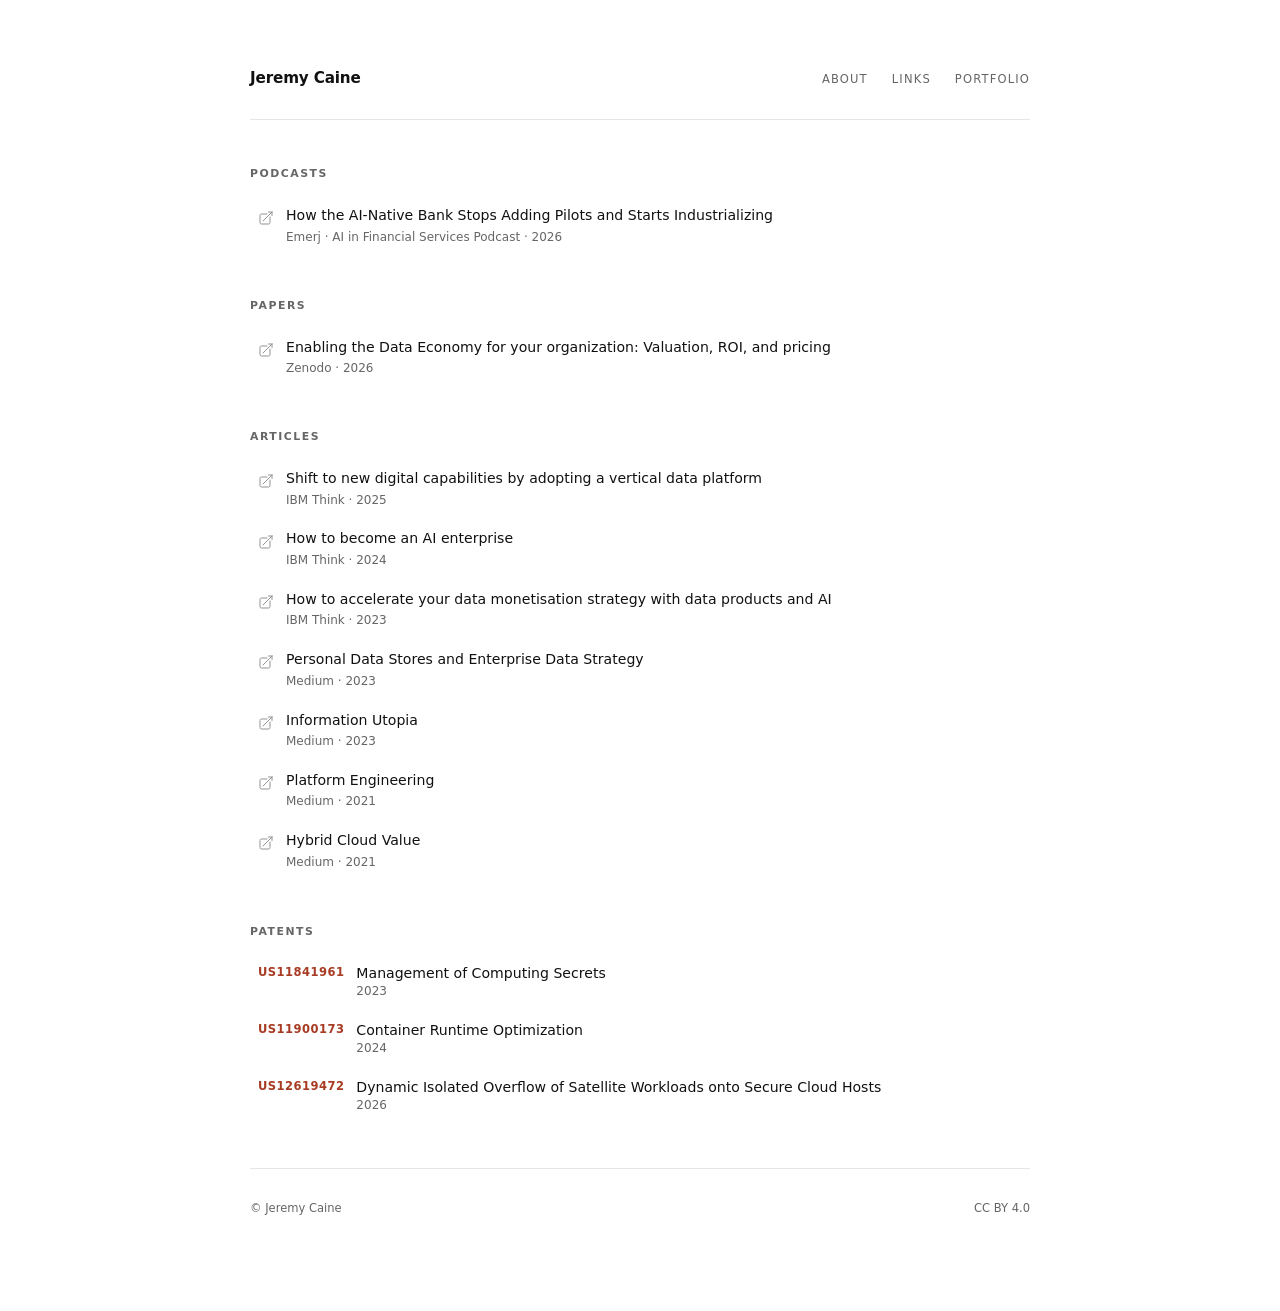
<file: portfolio.html>
<!DOCTYPE html>
<html lang="en">
<head>
  <meta charset="UTF-8" />
  <meta name="viewport" content="width=device-width, initial-scale=1.0" />
  <title>Portfolio – Jeremy Caine</title>
  <link rel="stylesheet" href="styles.css" />
</head>
<body>

<nav aria-label="Skip navigation">
  <a class="skip-link" href="#main-content">Skip to content</a>
</nav>

<span id="new-tab-desc" class="sr-only">opens in new tab</span>

<main class="page" id="main-content">

  <header class="page-header">
    <a class="home-link" href="/">Jeremy Caine</a>
    <nav>
      <ul>
        <li><a href="/#about">About</a></li>
        <li><a href="/#links">Links</a></li>
        <li><a href="portfolio.html">Portfolio</a></li>
      </ul>
    </nav>
  </header>

  <section id="podcasts">
    <h1 class="section-label">Podcasts</h1>
    <ul class="links">

      <li>
        <a href="https://aiandbanking.libsyn.com/how-the-ai-native-bank-stops-adding-pilots-and-starts-industrializing-with-jeremy-caine-of-ibm" target="_blank" rel="noopener" aria-describedby="new-tab-desc">
          <svg class="link-icon" viewBox="0 0 24 24" fill="none" stroke="currentColor" stroke-width="1.5" aria-hidden="true">
            <path stroke-linecap="round" stroke-linejoin="round" d="M13.5 6H5.25A2.25 2.25 0 003 8.25v10.5A2.25 2.25 0 005.25 21h10.5A2.25 2.25 0 0018 18.75V10.5m-10.5 6L21 3m0 0h-5.25M21 3v5.25"/>
          </svg>
          <span class="link-label">How the AI-Native Bank Stops Adding Pilots and Starts Industrializing</span>
          <span class="link-desc">Emerj · AI in Financial Services Podcast · 2026</span>
        </a>
      </li>
    </ul>
  </section>

  <section id="papers">
    <h1 class="section-label">Papers</h1>
    <ul class="links">

      <li>
        <a href="https://zenodo.org/records/24410019" target="_blank" rel="noopener" aria-describedby="new-tab-desc">
          <svg class="link-icon" viewBox="0 0 24 24" fill="none" stroke="currentColor" stroke-width="1.5" aria-hidden="true">
            <path stroke-linecap="round" stroke-linejoin="round" d="M13.5 6H5.25A2.25 2.25 0 003 8.25v10.5A2.25 2.25 0 005.25 21h10.5A2.25 2.25 0 0018 18.75V10.5m-10.5 6L21 3m0 0h-5.25M21 3v5.25"/>
          </svg>
          <span class="link-label">Enabling the Data Economy for your organization: Valuation, ROI, and pricing</span>
          <span class="link-desc">Zenodo · 2026</span>
        </a>
      </li>
    </ul>
  </section>

  <section id="articles">
    <h1 class="section-label">Articles</h1>
    <ul class="links">

      <li>
        <a href="https://www.ibm.com/think/insights/unlock-new-capabilities-adopt-vertical-data-platform" target="_blank" rel="noopener" aria-describedby="new-tab-desc">
          <svg class="link-icon" viewBox="0 0 24 24" fill="none" stroke="currentColor" stroke-width="1.5" aria-hidden="true">
            <path stroke-linecap="round" stroke-linejoin="round" d="M13.5 6H5.25A2.25 2.25 0 003 8.25v10.5A2.25 2.25 0 005.25 21h10.5A2.25 2.25 0 0018 18.75V10.5m-10.5 6L21 3m0 0h-5.25M21 3v5.25"/>
          </svg>
          <span class="link-label">Shift to new digital capabilities by adopting a vertical data platform</span>
          <span class="link-desc">IBM Think · 2025</span>
        </a>
      </li>

      <li>
        <a href="https://www.ibm.com/blog/how-to-become-an-ai-enterprise/" target="_blank" rel="noopener" aria-describedby="new-tab-desc">
          <svg class="link-icon" viewBox="0 0 24 24" fill="none" stroke="currentColor" stroke-width="1.5" aria-hidden="true">
            <path stroke-linecap="round" stroke-linejoin="round" d="M13.5 6H5.25A2.25 2.25 0 003 8.25v10.5A2.25 2.25 0 005.25 21h10.5A2.25 2.25 0 0018 18.75V10.5m-10.5 6L21 3m0 0h-5.25M21 3v5.25"/>
          </svg>
          <span class="link-label">How to become an AI enterprise</span>
          <span class="link-desc">IBM Think · 2024</span>
        </a>
      </li>

      <li>
        <a href="https://www.ibm.com/blog/how-to-accelerate-your-data-monetization-strategy-with-data-products-and-ai/" target="_blank" rel="noopener" aria-describedby="new-tab-desc">
          <svg class="link-icon" viewBox="0 0 24 24" fill="none" stroke="currentColor" stroke-width="1.5" aria-hidden="true">
            <path stroke-linecap="round" stroke-linejoin="round" d="M13.5 6H5.25A2.25 2.25 0 003 8.25v10.5A2.25 2.25 0 005.25 21h10.5A2.25 2.25 0 0018 18.75V10.5m-10.5 6L21 3m0 0h-5.25M21 3v5.25"/>
          </svg>
          <span class="link-label">How to accelerate your data monetisation strategy with data products and AI</span>
          <span class="link-desc">IBM Think · 2023</span>
        </a>
      </li>

      <li>
        <a href="https://medium.com/technology-futures/the-impact-of-personal-data-stores-on-enterprise-data-and-ai-strategy-68d2426a89e7" target="_blank" rel="noopener" aria-describedby="new-tab-desc">
          <svg class="link-icon" viewBox="0 0 24 24" fill="none" stroke="currentColor" stroke-width="1.5" aria-hidden="true">
            <path stroke-linecap="round" stroke-linejoin="round" d="M13.5 6H5.25A2.25 2.25 0 003 8.25v10.5A2.25 2.25 0 005.25 21h10.5A2.25 2.25 0 0018 18.75V10.5m-10.5 6L21 3m0 0h-5.25M21 3v5.25"/>
          </svg>
          <span class="link-label">Personal Data Stores and Enterprise Data Strategy</span>
          <span class="link-desc">Medium · 2023</span>
        </a>
      </li>

      <li>
        <a href="https://medium.com/technology-futures/how-can-we-fix-the-web-and-achieve-information-utopia-8efa6ae9f791" target="_blank" rel="noopener" aria-describedby="new-tab-desc">
          <svg class="link-icon" viewBox="0 0 24 24" fill="none" stroke="currentColor" stroke-width="1.5" aria-hidden="true">
            <path stroke-linecap="round" stroke-linejoin="round" d="M13.5 6H5.25A2.25 2.25 0 003 8.25v10.5A2.25 2.25 0 005.25 21h10.5A2.25 2.25 0 0018 18.75V10.5m-10.5 6L21 3m0 0h-5.25M21 3v5.25"/>
          </svg>
          <span class="link-label">Information Utopia</span>
          <span class="link-desc">Medium · 2023</span>
        </a>
      </li>

      <li>
        <a href="https://medium.com/hybrid-cloud-engineering/how-to-design-a-platform-engineering-capability-to-deliver-hybrid-cloud-value-at-scale-82ec7aada711" target="_blank" rel="noopener" aria-describedby="new-tab-desc">
          <svg class="link-icon" viewBox="0 0 24 24" fill="none" stroke="currentColor" stroke-width="1.5" aria-hidden="true">
            <path stroke-linecap="round" stroke-linejoin="round" d="M13.5 6H5.25A2.25 2.25 0 003 8.25v10.5A2.25 2.25 0 005.25 21h10.5A2.25 2.25 0 0018 18.75V10.5m-10.5 6L21 3m0 0h-5.25M21 3v5.25"/>
          </svg>
          <span class="link-label">Platform Engineering</span>
          <span class="link-desc">Medium · 2021</span>
        </a>
      </li>

      <li>
        <a href="https://medium.com/hybrid-cloud-engineering/achieving-the-value-of-hybrid-cloud-6aa5b438d7" target="_blank" rel="noopener" aria-describedby="new-tab-desc">
          <svg class="link-icon" viewBox="0 0 24 24" fill="none" stroke="currentColor" stroke-width="1.5" aria-hidden="true">
            <path stroke-linecap="round" stroke-linejoin="round" d="M13.5 6H5.25A2.25 2.25 0 003 8.25v10.5A2.25 2.25 0 005.25 21h10.5A2.25 2.25 0 0018 18.75V10.5m-10.5 6L21 3m0 0h-5.25M21 3v5.25"/>
          </svg>
          <span class="link-label">Hybrid Cloud Value</span>
          <span class="link-desc">Medium · 2021</span>
        </a>
      </li>

    </ul>
  </section>
  
  <section id="patents">
    <h2 class="section-label">Patents</h2>
    <ul class="links">

      <li>
        <a href="https://patents.google.com/patent/US11841961" target="_blank" rel="noopener" aria-describedby="new-tab-desc">
          <span class="patent-num">US11841961</span>
          <span class="link-label">Management of Computing Secrets</span>
          <span class="link-desc">2023</span>
        </a>
      </li>

      <li>
        <a href="https://patents.google.com/patent/US11900173" target="_blank" rel="noopener" aria-describedby="new-tab-desc">
          <span class="patent-num">US11900173</span>
          <span class="link-label">Container Runtime Optimization</span>
          <span class="link-desc">2024</span>
        </a>
      </li>

      <li>
        <a href="https://patents.google.com/patent/US12619472" target="_blank" rel="noopener" aria-describedby="new-tab-desc">
          <span class="patent-num">US12619472</span>
          <span class="link-label">Dynamic Isolated Overflow of Satellite Workloads onto Secure Cloud Hosts</span>
          <span class="link-desc">2026</span>
        </a>
      </li>

    </ul>
  </section>

  <footer>
    <span>&copy; Jeremy Caine</span>
    <a href="https://creativecommons.org/licenses/by/4.0/" target="_blank" rel="license noopener" aria-describedby="new-tab-desc">CC BY 4.0</a>
  </footer>

</main>
</body>
</html>
</file>
<file: styles.css>
:root {
  --ink:      #111111;
  --paper:    #ffffff;
  --accent:   #a83b23;
  --muted:    #666666;
  --rule:     #e5e5e5;
  --hover-bg: #f5f5f5;
}

@media (prefers-color-scheme: dark) {
  :root {
    --ink:      #f0f0f0;
    --paper:    #111111;
    --accent:   #d95f42;
    --muted:    #999999;
    --rule:     #2a2a2a;
    --hover-bg: #1a1a1a;
  }
}

*, *::before, *::after { box-sizing: border-box; margin: 0; padding: 0; }

html { font-size: 16px; scroll-behavior: smooth; }

/* ── Screen-reader only ───────────────────────────────── */
.sr-only {
  position: absolute;
  width: 1px;
  height: 1px;
  padding: 0;
  margin: -1px;
  overflow: hidden;
  clip: rect(0, 0, 0, 0);
  white-space: nowrap;
  border: 0;
}

/* ── Skip link ────────────────────────────────────────── */
.skip-link {
  position: absolute;
  top: -100%;
  left: 1rem;
  padding: .5rem 1rem;
  background: var(--ink);
  color: var(--paper);
  font-size: .78rem;
  border-radius: 0 0 4px 4px;
  z-index: 100;
  text-decoration: none;
  transition: top .15s;
}
.skip-link:focus { top: 0; }

body {
  background: var(--paper);
  color: var(--ink);
  font-family: system-ui, -apple-system, BlinkMacSystemFont, 'Segoe UI', Arial, sans-serif;
  font-weight: 400;
  min-height: 100vh;
  padding: 0 1.5rem;
  display: flex;
  flex-direction: column;
  align-items: center;
}

.page {
  width: 100%;
  max-width: 780px;
  padding: 4rem 0 6rem;
}

/* ── Header ───────────────────────────────────────────── */
header {
  display: grid;
  grid-template-columns: auto 1fr;
  gap: 2rem;
  align-items: start;
  padding-bottom: 2.5rem;
  border-bottom: 1px solid var(--rule);
  margin-bottom: 3rem;
  opacity: 0;
  animation: fadeUp .6s ease forwards;
}

.avatar {
  width: 88px;
  height: 88px;
  border-radius: 50%;
  object-fit: cover;
  border: 2px solid var(--rule);
  flex-shrink: 0;
}

.headline { display: flex; flex-direction: column; gap: .35rem; }

h1 {
  font-size: clamp(1.3rem, 3.5vw, 1.75rem);
  font-weight: 600;
  letter-spacing: -.02em;
  line-height: 1.1;
}

h1 a {
  color: inherit;
  text-decoration: none;
}

.tagline {
  font-size: .95rem;
  color: var(--muted);
}

.webid-link {
  font-size: .72rem;
  color: var(--muted);
  text-decoration: none;
  transition: color .15s;
}
.webid-link:hover { color: var(--accent); }

/* ── Inner page header ────────────────────────────────── */
.page-header {
  display: flex;
  align-items: center;
  justify-content: space-between;
  flex-wrap: wrap;
  gap: 1rem;
  padding-bottom: 2rem;
  border-bottom: 1px solid var(--rule);
  margin-bottom: 3rem;
  opacity: 0;
  animation: fadeUp .6s ease forwards;
}

.home-link {
  font-size: .95rem;
  font-weight: 600;
  color: var(--ink);
  text-decoration: none;
  letter-spacing: -.01em;
  transition: color .15s;
}
.home-link:hover { color: var(--accent); }

.page-header nav { padding-top: 0; }

/* ── Nav ──────────────────────────────────────────────── */
nav {
  grid-column: 1 / -1;
  padding-top: .25rem;
}

nav ul {
  list-style: none;
  display: flex;
  gap: 1.5rem;
  flex-wrap: wrap;
}

nav a {
  font-size: .72rem;
  letter-spacing: .1em;
  text-transform: uppercase;
  color: var(--muted);
  text-decoration: none;
  transition: color .15s;
}

nav a:hover { color: var(--accent); }

/* ── Focus ────────────────────────────────────────────── */
:focus-visible {
  outline: 2px solid var(--accent);
  outline-offset: 3px;
  border-radius: 2px;
}

/* ── Sections ─────────────────────────────────────────── */
section {
  margin-bottom: 2.8rem;
  opacity: 0;
  animation: fadeUp .6s ease forwards;
}
section:nth-of-type(1) { animation-delay: .10s; }
section:nth-of-type(2) { animation-delay: .18s; }
section:nth-of-type(3) { animation-delay: .26s; }
section:nth-of-type(4) { animation-delay: .34s; }
section:nth-of-type(5) { animation-delay: .42s; }
section:nth-of-type(6) { animation-delay: .50s; }
section:nth-of-type(7) { animation-delay: .58s; }
section:nth-of-type(8) { animation-delay: .66s; }

.section-label {
  font-size: .68rem;
  font-weight: 600;
  letter-spacing: .14em;
  text-transform: uppercase;
  color: var(--muted);
  margin-bottom: 1rem;
}

/* ── Prose (About) ────────────────────────────────────── */
.prose {
  font-size: .9rem;
  line-height: 1.7;
}

.prose p + p { margin-top: .75rem; }

/* ── Credentials list ────────────────────────────────── */
.prose-list {
  list-style: none;
  display: flex;
  flex-direction: column;
  gap: .45rem;
}

.prose-list li {
  font-size: .9rem;
  line-height: 1.6;
  padding-left: .75rem;
  position: relative;
}

.prose-list li::before {
  content: "–";
  position: absolute;
  left: 0;
  color: var(--muted);
}

/* ── Links list ───────────────────────────────────────── */
.links { list-style: none; display: flex; flex-direction: column; gap: .1rem; }

/*
 * Grid layout: icon/patent-num in col 1 (auto width),
 * label + desc stacked in col 2 — fixes long-title wrapping
 */
.links a {
  display: grid;
  grid-template-columns: auto 1fr;
  column-gap: .75rem;
  align-items: start;
  padding: .7rem .5rem;
  text-decoration: none;
  color: var(--ink);
  border-radius: 4px;
  transition: background .15s, color .15s;
}
.links a:hover { background: var(--hover-bg); }
.links a:hover .link-label { color: var(--accent); }

.link-icon {
  width: 16px;
  height: 16px;
  opacity: .45;
  margin-top: .2rem;
}

.link-label {
  grid-column: 2;
  font-size: .88rem;
  font-weight: 500;
  transition: color .15s;
}

.link-desc {
  grid-column: 2;
  font-size: .75rem;
  color: var(--muted);
  margin-top: .2rem;
}

/* ── Horizontal inline links (Links section only) ────── */
#links .links {
  flex-direction: row;
  flex-wrap: wrap;
  gap: .25rem .5rem;
}

#links .links a {
  display: flex;
  align-items: center;
  gap: .4rem;
  padding: .4rem .6rem;
}

#links .link-desc { display: none; }

/* ── Patent number ────────────────────────────────────── */
.patent-num {
  font-size: .72rem;
  font-weight: 600;
  color: var(--accent);
  letter-spacing: .04em;
  white-space: nowrap;
}

/* ── Footer ───────────────────────────────────────────── */
footer {
  padding-top: 2rem;
  border-top: 1px solid var(--rule);
  display: flex;
  justify-content: space-between;
  align-items: center;
  font-size: .72rem;
  color: var(--muted);
  gap: 1rem;
  flex-wrap: wrap;
  opacity: 0;
  animation: fadeUp .6s .4s ease forwards;
}

footer a {
  color: var(--muted);
  text-decoration: underline;
  text-decoration-color: transparent;
  transition: text-decoration-color .2s;
}
footer a:hover { text-decoration-color: var(--muted); }

/* ── Animations ───────────────────────────────────────── */
@keyframes fadeUp {
  from { opacity: 0; transform: translateY(12px); }
  to   { opacity: 1; transform: translateY(0); }
}

@media (prefers-reduced-motion: reduce) {
  *, *::before, *::after {
    animation-duration: .01ms !important;
    animation-iteration-count: 1 !important;
    transition-duration: .01ms !important;
  }
}

@media (max-width: 480px) {
  header { grid-template-columns: 1fr; }
  .avatar { width: 64px; height: 64px; }
  nav ul { gap: 1rem; }
  .links a { padding: .8rem .5rem; }
}
</file>
